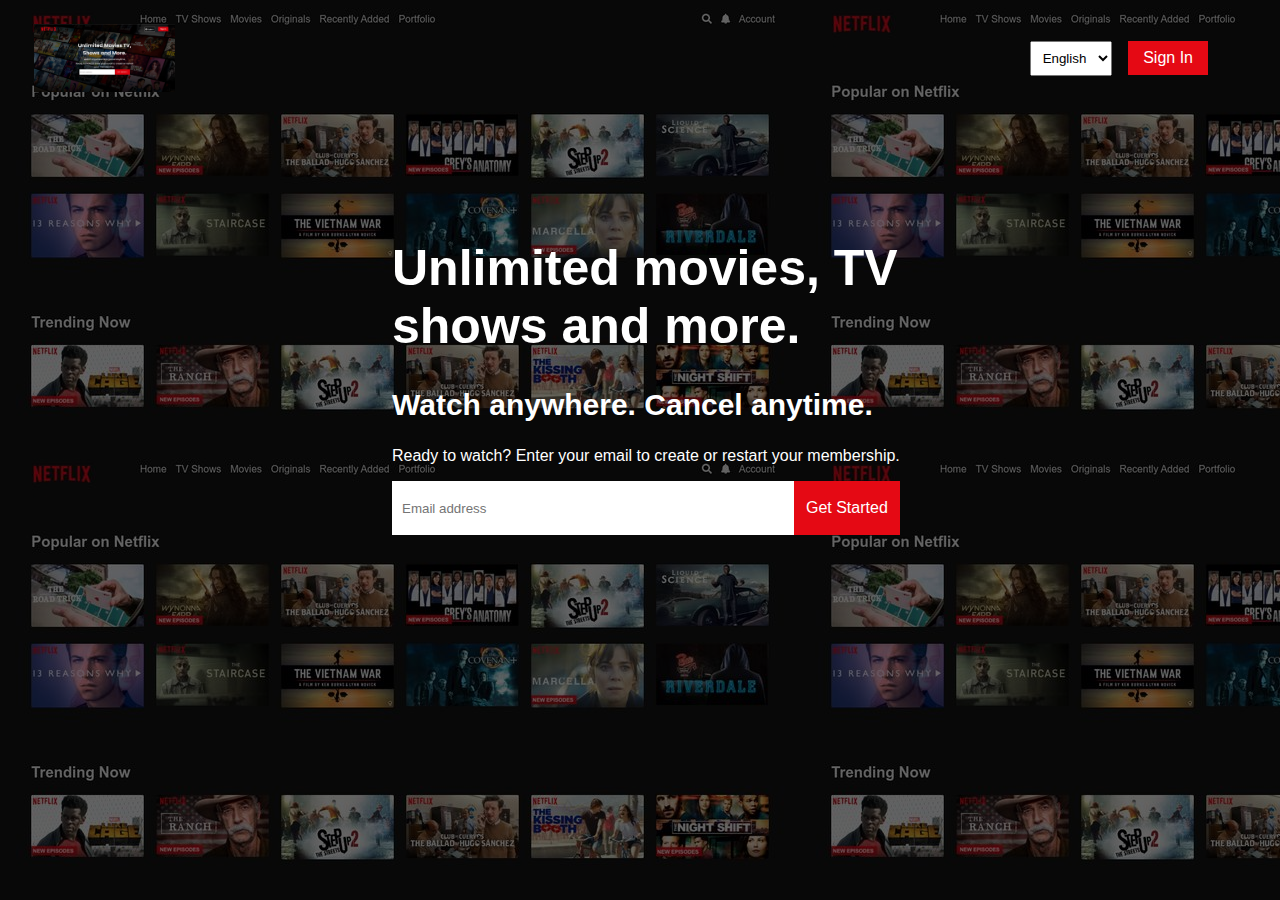
<file: netflix/index.html>
<!DOCTYPE html>
<html lang="en">
<head>
    <meta charset="UTF-8">
    <meta http-equiv="X-UA-Compatible" content="IE=edge">
    <meta name="viewport" content="width=device-width, initial-scale=1.0">
    <title>Netflix India - Watch TV Shows</title>
    <link rel="stylesheet" href="style.css">
</head>
<body>
   <div class="nav">
       <img class="logo" src="logo.png" alt="">
       <label for="Language"></label>
       <select name="Language" id="">
           <option value="English">English</option>
           <option value="English">Hindi</option>
       </select>
       <a class="btn" href="#">Sign In</a>
   </div> 
   <div class="content">
       <h1>Unlimited movies, TV <br> shows and more.</h1>
       <h2>Watch anywhere. Cancel anytime.</h2>
       <p>Ready to watch? Enter your email to create or restart your membership.</p>
       <div class="mail">
           <input type="text" placeholder="Email address">
           <a href="#">Get Started</a>
       </div>
   </div>
</body>
</html>
</file>
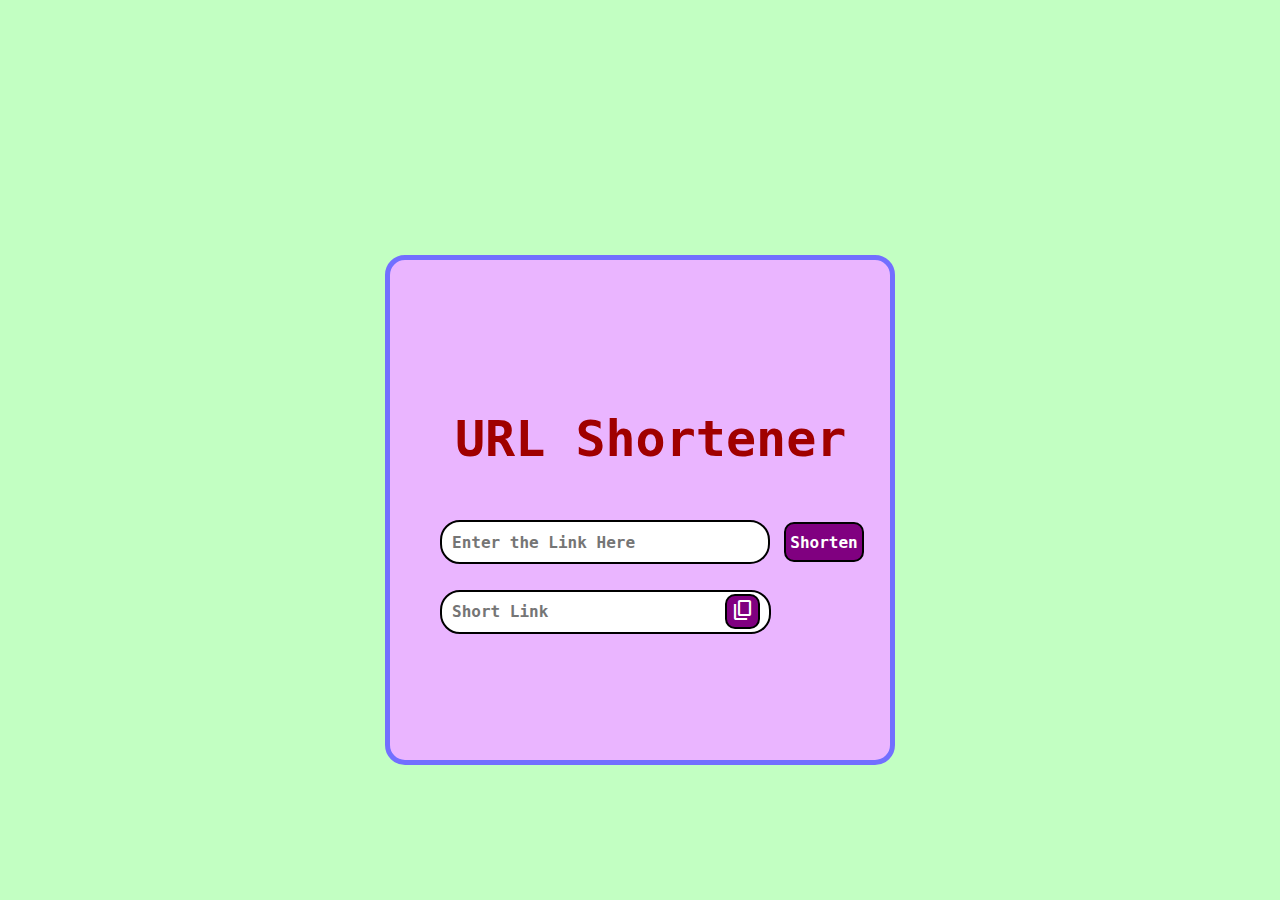
<file: shortener/index.html>
<!DOCTYPE html>
<html lang="en">
<head>
    <meta charset="UTF-8">
    <meta http-equiv="X-UA-Compatible" content="IE=edge">
    <meta name="viewport" content="width=device-width, initial-scale=1.0">
    <link rel="stylesheet" href="style.css">
    <link rel="stylesheet" href="https://fonts.googleapis.com/css2?family=Material+Symbols+Outlined:opsz,wght,FILL,GRAD@48,400,0,0" />
    <link rel="shortcut icon" href="Icon/icon.png" type="image/x-icon">
    <title>URL Shortener</title>
</head>
<body>
    <div class="main">
        <p>URL Shortener</p>
        <input type="text" placeholder="Enter the Link Here" id="longurl">
        <button id="shorten">Shorten</button><br>
        <input type="text" placeholder="Short Link" id="shorturl">
        <button id="copy">
            <span class="material-symbols-outlined">content_copy</span>
        </button>
    </div>
    <script src="logic.js"></script>
    <script src="copy.js"></script>
</body>
</html>
</file>
<file: netflix/style.css>
body{
    font-family: 'Franklin Gothic Medium', 'Arial Narrow', Arial, sans-serif;
    background: rgba(0, 0, 0, 0.6) url('image.jpg');
    background-blend-mode: darken;
}

.logo{
    width: 12%;
}

.btn{
    padding: 8px 15px;
    color: #fff;
    background-color: #e50914;
    display: inline-block;
    text-decoration: none;
    cursor: pointer;
}

.nav{
    padding-top: 5px;
    padding-left: 2vw;
    padding-right: 5vw;
    height: 10vh;
    display: flex;
    justify-content: space-between;
    align-items: center;
}

select{
    margin-left: 70%;
    padding: 8px;
}

.content{
    color: #fff;
    position: absolute;
    margin-top: 8%;
    margin-left: 30%;
}

.content h1{
    font-size: 50px;
}

.content h2{
    font-size: 30px;
}

.mail{
    width: 100%;
    height: fit-content;
    align-items: center;
    background-color: #fff;
    display: flex;
    justify-content: space-between;
}

.mail input{
    outline: none;
    border: none;
    padding: 12px 10px;
    size: 1em;
}

.mail a{
    height: fit-content;
    background-color: #e50914;
    color: #fff;
    padding: 18px 12px;
    text-decoration: none;
}
</file>
<file: shortener/style.css>
*{
    padding: 0px 0px;
    margin: 0px 0px;
}

body{
    background-color: rgb(194, 255, 194);
}

.main{
    position: relative;
    background-color: rgb(234, 181, 255);
    height: 500px;
    width: 500px;
    top: 50%;
    left: 50%;
    transform: translate(-50%,50%);
    border: 5px solid rgb(114, 111, 255);
    border-radius: 20px;
}

#longurl{
    position: relative;
    top: 40%;
    left: 10%;
    height: 40px;
    width: 296px;
    border: 2px solid black;
    border-radius: 20px;
    padding-left: 10px;
    padding-right: 20px;
    font-size: large;
    font-family: monospace;
    font-weight: bold;
}

#shorten{
    position: relative;
    top: 40%;
    left: 12%;
    height: 40px;
    width: 80px;
    border: 2px solid black;
    border-radius: 10px;
    font-size: large;
    font-weight: bold;
    font-family: monospace;
    color: white;
    background-color: purple;
}

#shorten:hover{
    background-color: skyblue;
}

#shorturl{
    position: relative;
    top: 45%;
    left: 10%;
    height: 40px;
    width: 270px;
    border: 2px solid black;
    border-radius: 20px;
    padding-left: 10px;
    padding-right: 47px;
    font-size: large;
    font-family: monospace;
    font-weight: bold;
}

#copy{
    position: relative;
    top: 46%;
    left: 0%;
    height: 35px;
    width: 35px;
    border: 2px solid black;
    border-radius: 10px;
    color: white;
    background-color: purple;
}

#copy:hover{
    background-color: skyblue;
}

.main p{
    /* background-color: white; */
    position: relative;
    top: 30%;
    left: 13%;
    height: 60px;
    width: 400px;
    font-size: 50px;
    font-family: monospace;
    font-weight: bold;
    color: rgb(160, 0, 0);
}
</file>
